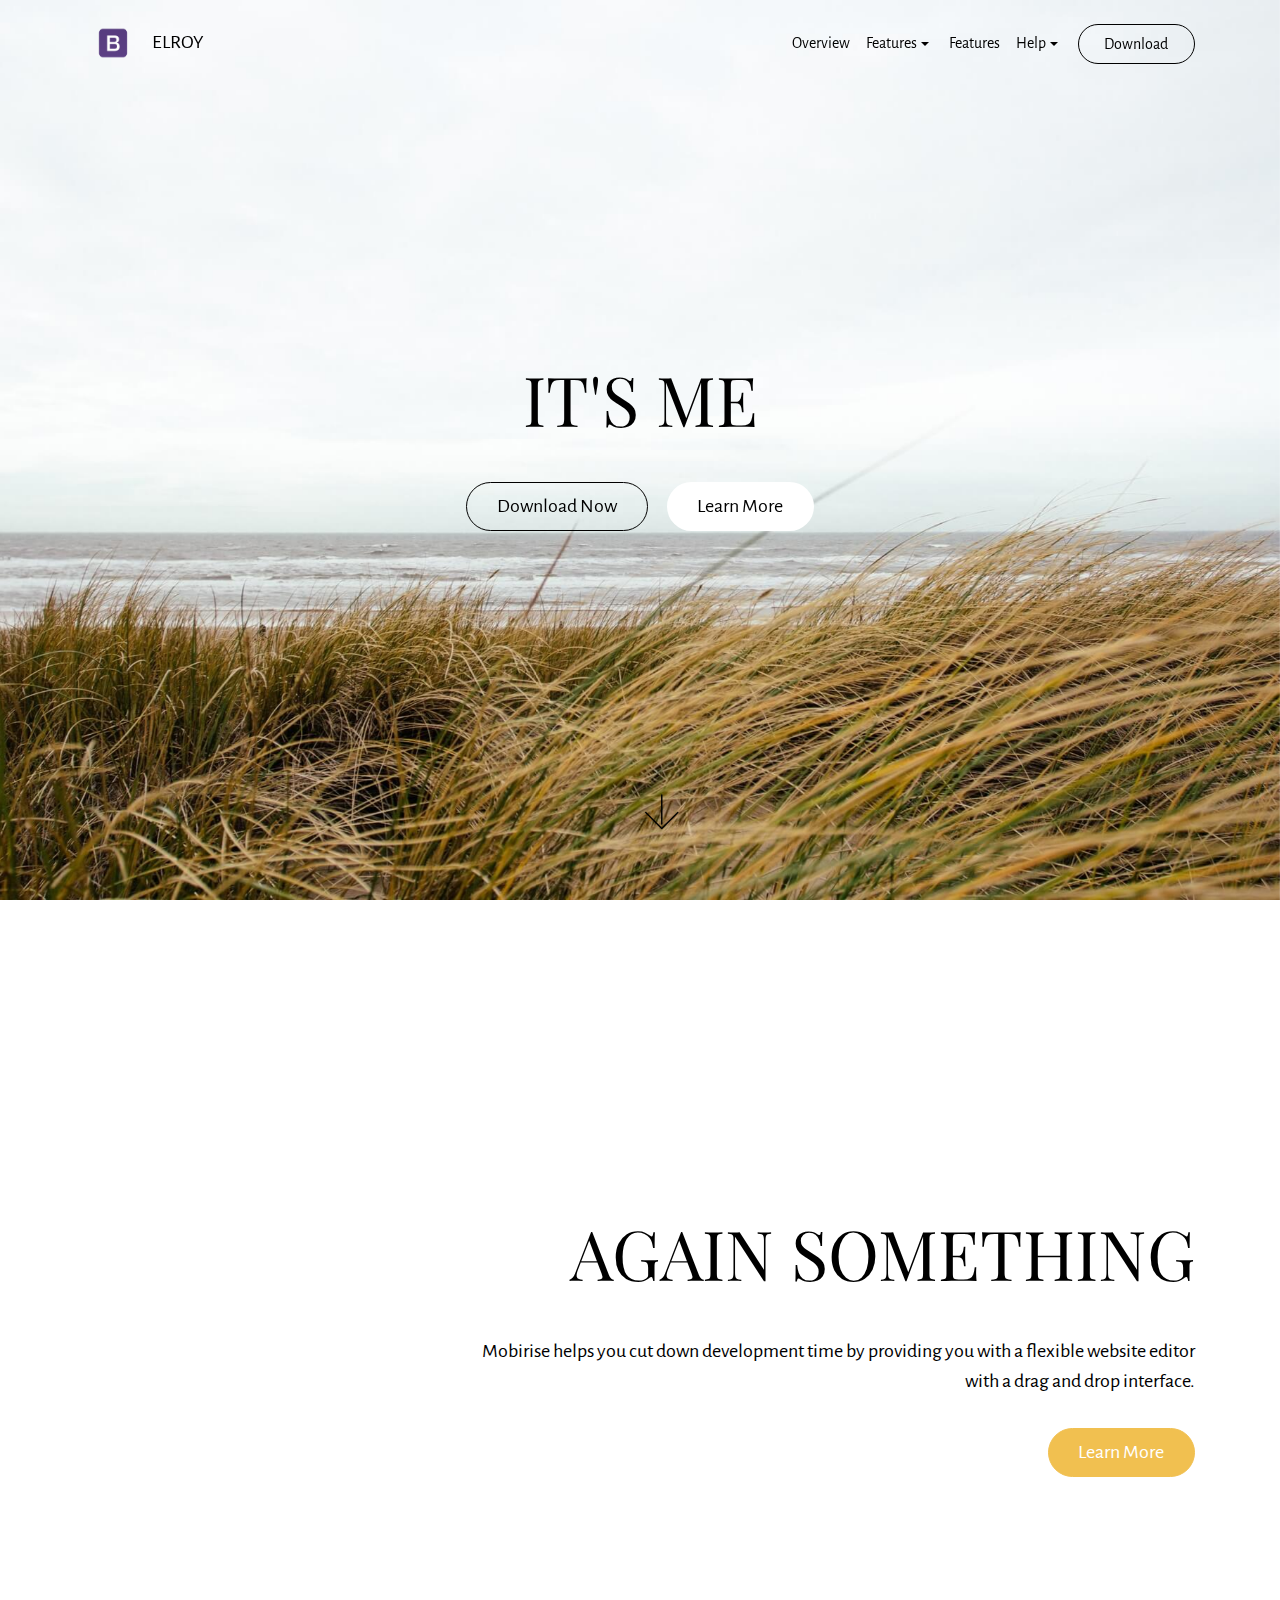
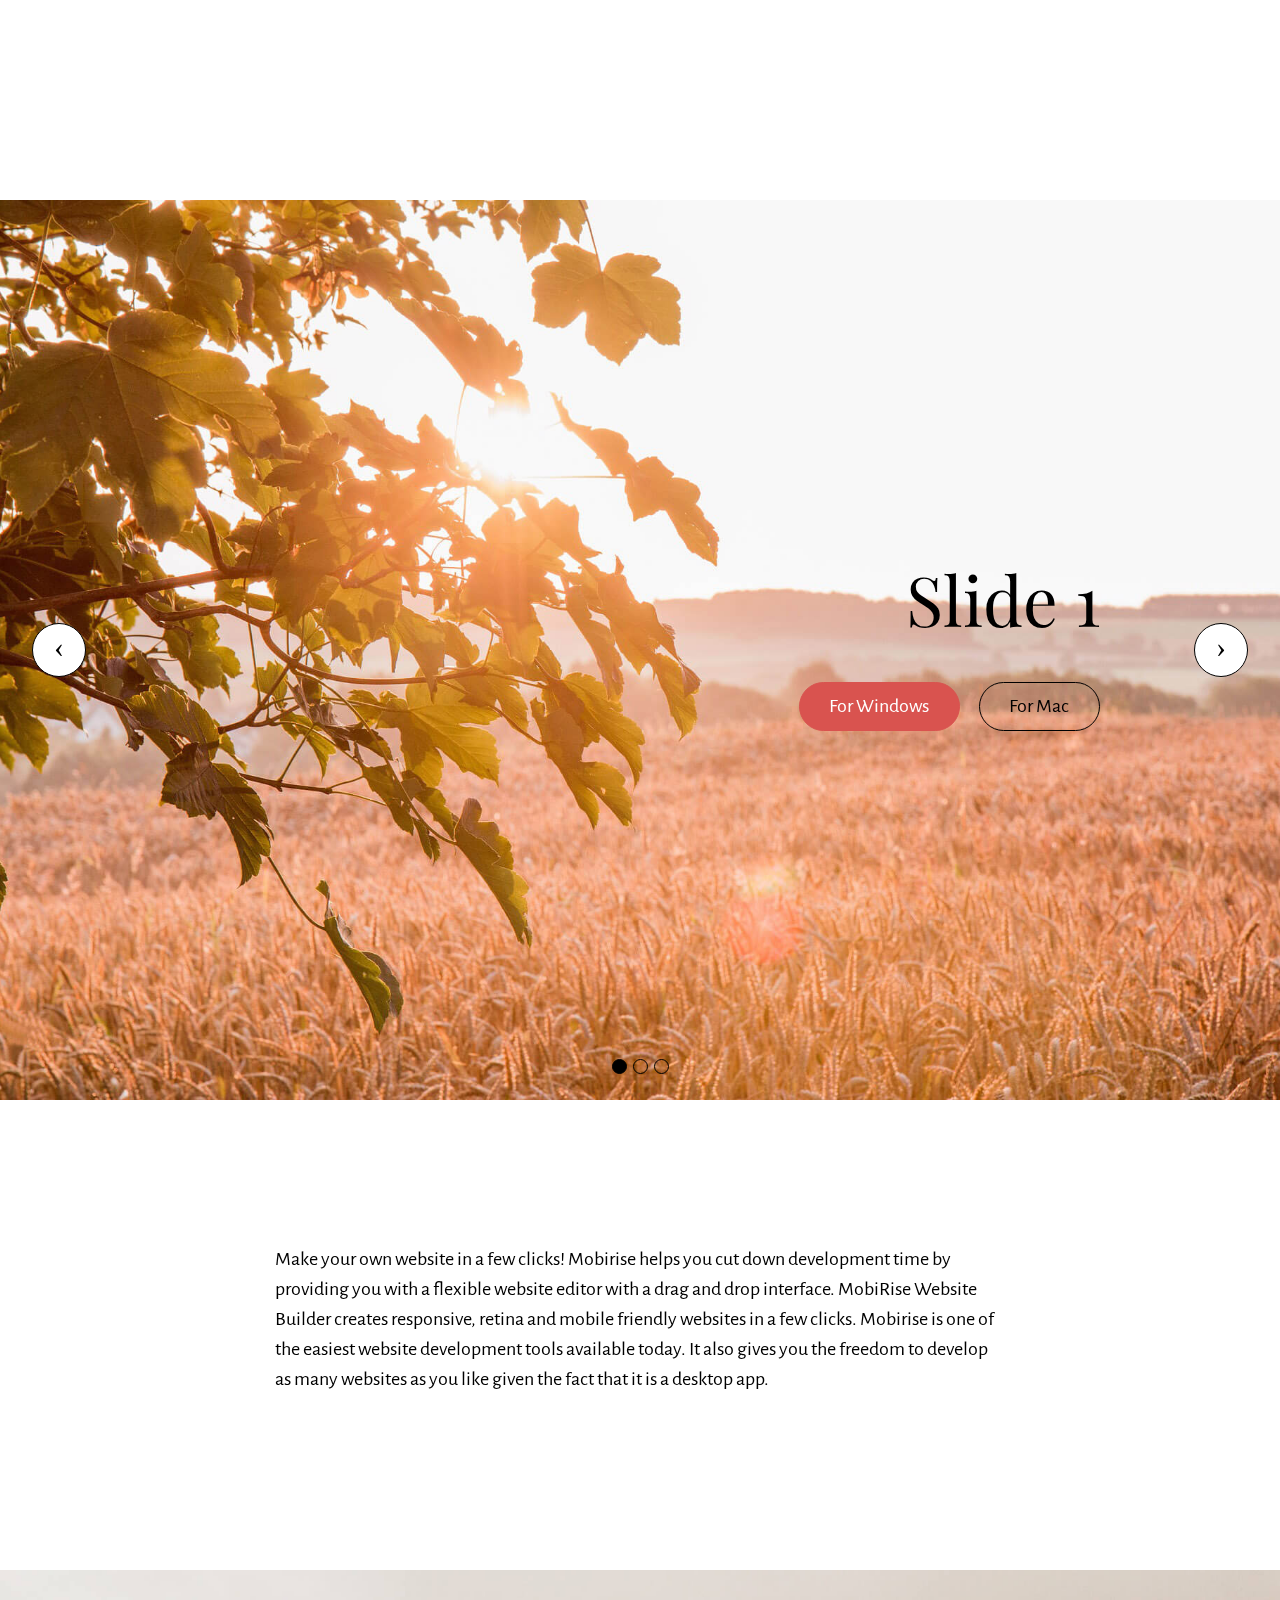
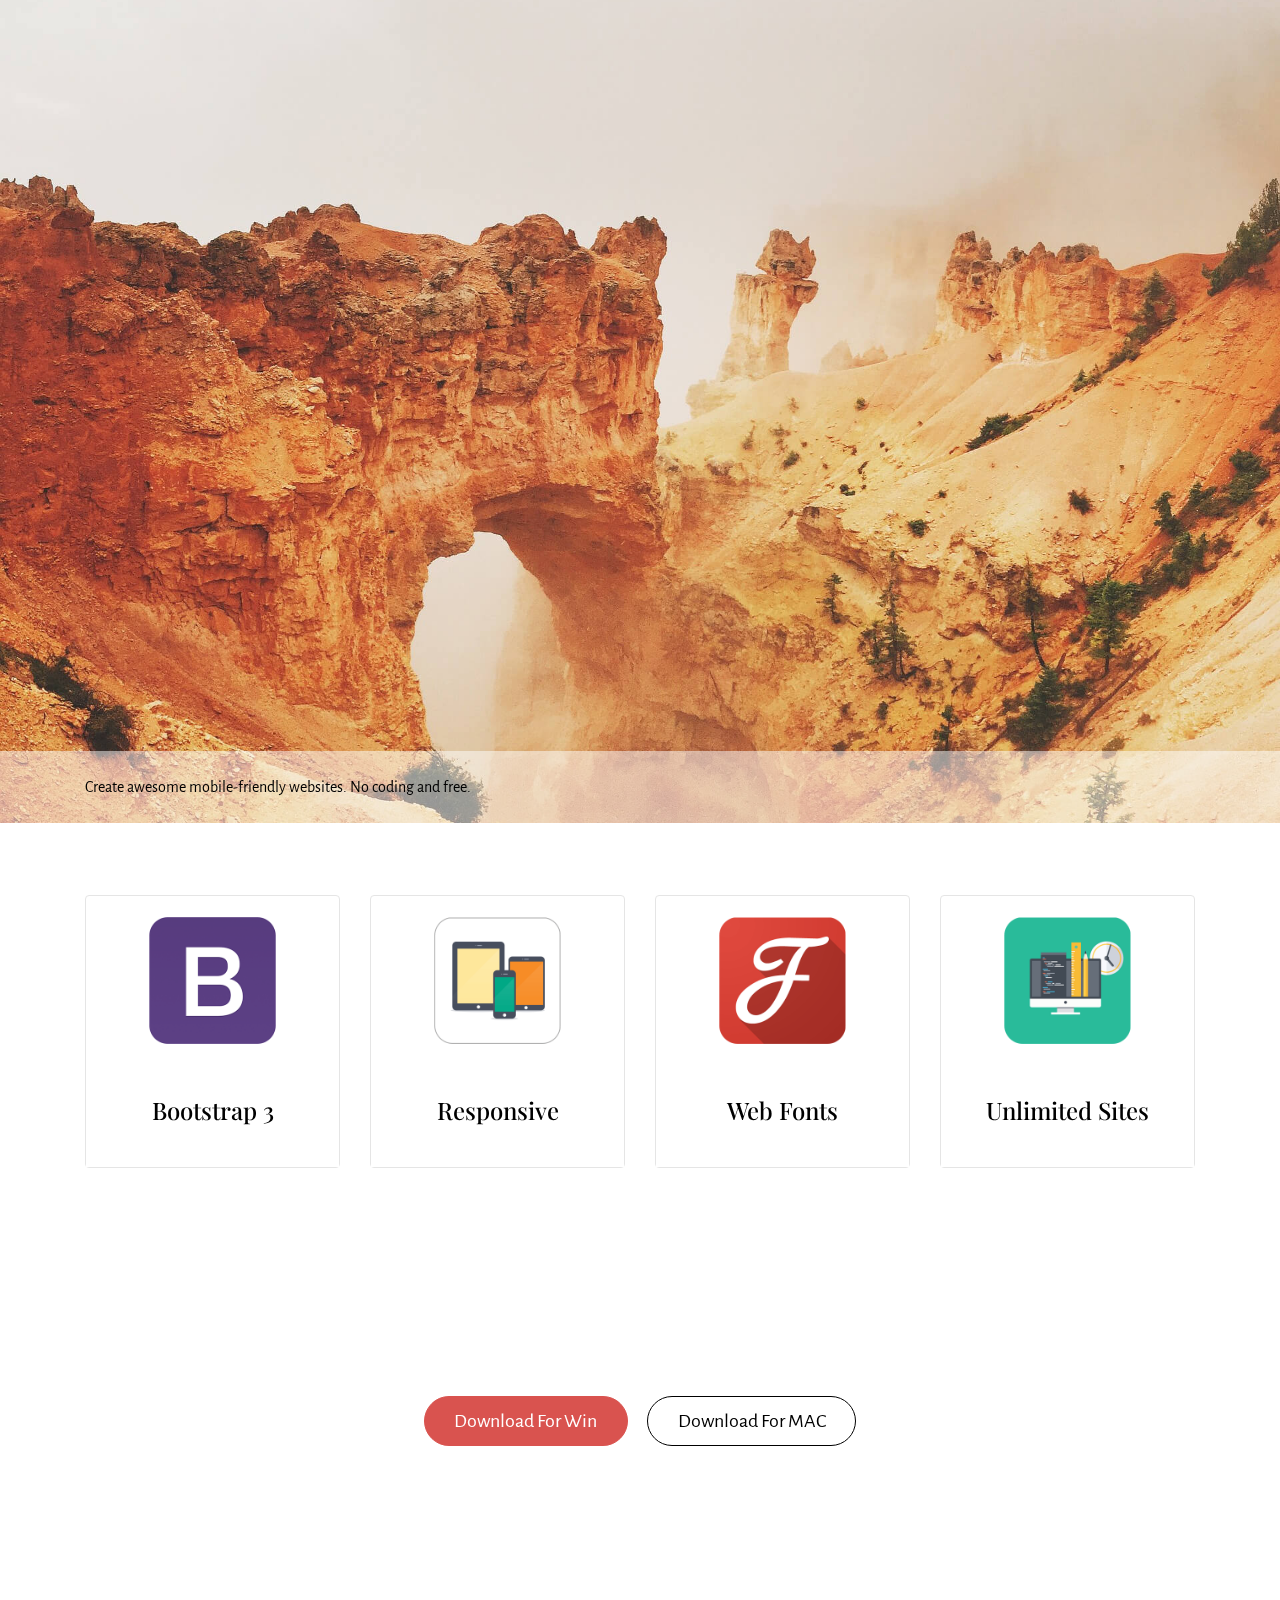
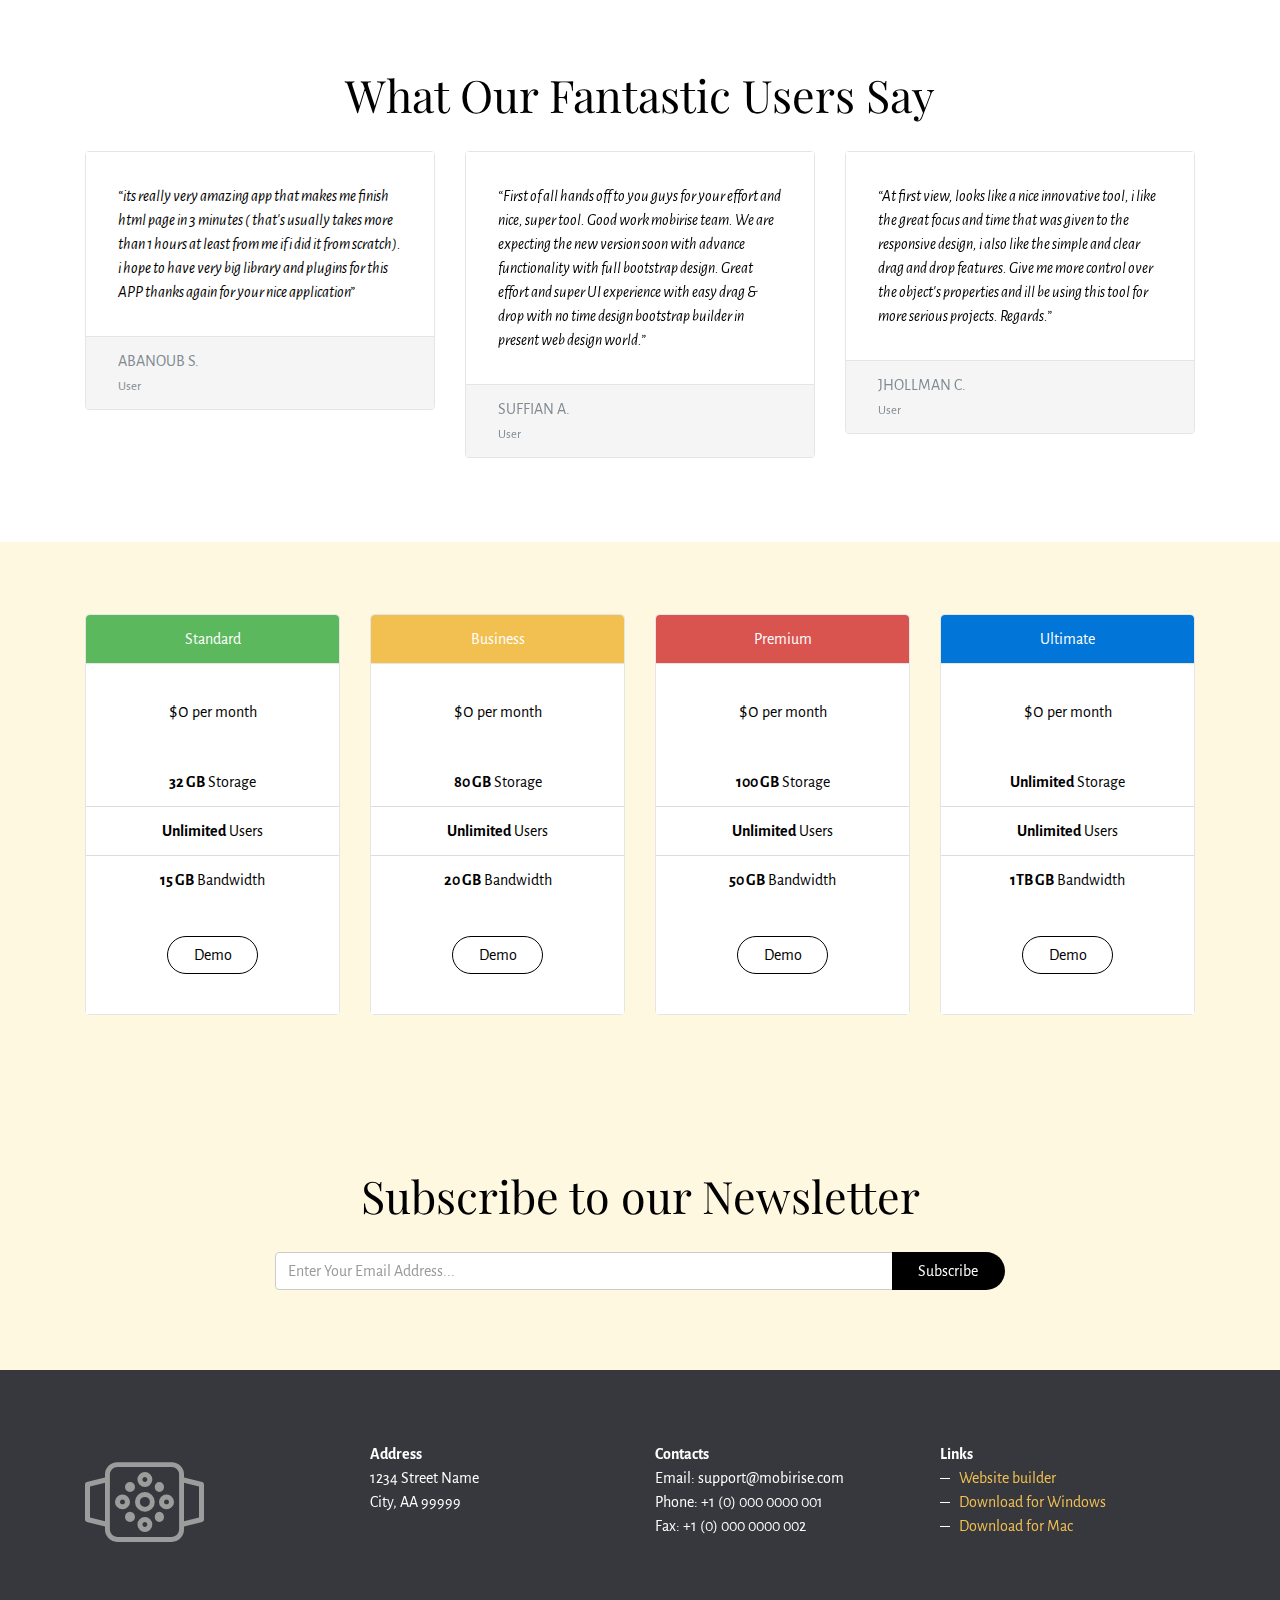
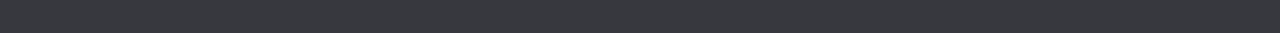
<file: index.html>
<!DOCTYPE html>
<html  >
<head>
  <!-- Site made with Mobirise Website Builder v4.9.6, https://mobirise.com -->
  <meta charset="UTF-8">
  <meta http-equiv="X-UA-Compatible" content="IE=edge">
  <meta name="generator" content="Mobirise v4.9.6, mobirise.com">
  <meta name="viewport" content="width=device-width, initial-scale=1, minimum-scale=1">
  <link rel="shortcut icon" href="assets/images/feature-bootstrap.png" type="image/x-icon">
  <meta name="description" content="">
  
  <title>Home</title>
  <link rel="stylesheet" href="https://fonts.googleapis.com/css?family=Alegreya+Sans:400,700&subset=latin,vietnamese,latin-ext">
  <link rel="stylesheet" href="assets/web/assets/mobirise-icons/mobirise-icons.css">
  <link rel="stylesheet" href="https://fonts.googleapis.com/css?family=Playfair+Display:400,700&subset=latin,cyrillic">
  <link rel="stylesheet" href="assets/tether/tether.min.css">
  <link rel="stylesheet" href="assets/bootstrap/css/bootstrap.min.css">
  <link rel="stylesheet" href="assets/dropdown-menu/style.light.css">
  <link rel="stylesheet" href="assets/puritym/css/style.css">
  <link rel="stylesheet" href="assets/mobirise/css/mbr-additional.css" type="text/css">
  
  
  
</head>
<body>
  <section id="dropdown-menu-j" data-rv-view="112">

    <nav class="navbar navbar-dropdown transparent navbar-fixed-top bg-color">

        <div class="container">

            <div class="navbar-brand">
                <a href="https://mobirise.com" class="navbar-logo"><img src="assets/images/feature-bootstrap.png" alt="Mobirise"></a>
                <a class="text-black" href="https://mobirise.com">ELROY</a>
            </div>

            <button class="navbar-toggler pull-xs-right hidden-md-up" type="button" data-toggle="collapse" data-target="#exCollapsingNavbar">
                <div class="hamburger-icon"></div>
            </button>

            <ul class="nav-dropdown collapse pull-xs-right navbar-toggleable-sm nav navbar-nav" id="exCollapsingNavbar"><li class="nav-item"><a class="nav-link link" href="https://mobirise.com/">Overview</a></li><li class="nav-item dropdown open"><a class="nav-link link dropdown-toggle" data-toggle="dropdown-submenu" href="https://mobirise.com/" aria-expanded="true">Features</a><div class="dropdown-menu"><a class="dropdown-item" href="https://mobirise.com/">Mobile friendly</a><a class="dropdown-item" href="https://mobirise.com/">Based on Bootstrap</a><a class="dropdown-item" href="https://mobirise.com/">Based on Bootstrap</a><div class="dropdown"><a class="dropdown-item dropdown-toggle" data-toggle="dropdown-submenu" href="https://mobirise.com/">Trendy blocks</a><div class="dropdown-menu dropdown-submenu"><a class="dropdown-item" href="https://mobirise.com/">Image/content slider</a><a class="dropdown-item" href="https://mobirise.com/">Contact forms</a><a class="dropdown-item" href="https://mobirise.com/">Image gallery</a><a class="dropdown-item" href="https://mobirise.com/">Mobile menu</a><a class="dropdown-item" href="https://mobirise.com/">Google maps</a><a class="dropdown-item" href="https://mobirise.com/">Social buttons</a><a class="dropdown-item" href="https://mobirise.com/">Google fonts</a><a class="dropdown-item" href="https://mobirise.com/">Video background</a></div></div><a class="dropdown-item" href="https://mobirise.com/">Host anywhere</a></div></li><li class="nav-item"><a class="nav-link link" href="https://mobirise.com/" aria-expanded="false">Features</a></li><li class="nav-item dropdown"><a class="nav-link link dropdown-toggle" data-toggle="dropdown-submenu" href="https://mobirise.com/">Help</a><div class="dropdown-menu"><a class="dropdown-item" href="http://forums.mobirise.com/">Forum</a><a class="dropdown-item" href="https://mobirise.com/">Tutorials</a><a class="dropdown-item" href="https://mobirise.com/">Contact us</a></div></li><li class="nav-item nav-btn"><a class="nav-link btn btn-black btn-black-outline" href="https://mobirise.com/">Download</a></li></ul>

        </div>

    </nav>

</section>

<section class="mbr-section mbr-section-full mbr-parallax-background mbr-after-navbar" id="header1-i" data-rv-view="109" style="background-image: url(assets/images/photo-1.jpg);">
    <div class="mbr-table-cell">
        
        <div class="container">
            <div class="row">
                <div class="col-md-8 col-md-offset-2 text-xs-center">

                    <h1 class="mbr-section-title display-1">IT'S ME</h1>
                    
                    <div class="mbr-buttons--center"><a class="btn btn-lg btn-secondary-outline" href="https://mobirise.com">Download Now</a> <a class="btn btn-lg btn-white" href="https://mobirise.com">Learn More</a></div>
                </div>
            </div>
        </div>
        <a class="mbr-arrow" href="#header2-g"><span class="mbri-down mbr-iconfont"></span></a>
    </div>
</section>

<section class="mbr-section mbr-section-full" id="header2-g" data-rv-view="103" style="background-color: rgb(255, 255, 255);">
    <div class="mbr-table-cell">
        
        <div class="container">
            <div class="row">
                <div class="col-md-8 col-md-offset-4 text-xs-right">

                    <h1 class="mbr-section-title display-1">AGAIN SOMETHING</h1>
                    <p class="lead">Mobirise helps you cut down development time by providing you with a flexible website editor with a drag and drop interface.</p>
                    <div class="mbr-buttons--left"><a class="btn btn-lg btn-warning" href="https://mobirise.com">Learn More</a></div>
                </div>
            </div>
        </div>
        
    </div>
</section>

<section class="mbr-slider mbr-section mbr-section__container carousel slide mbr-section-nopadding" data-ride="carousel" data-keyboard="false" data-wrap="true" data-interval="5000" id="slider-f" data-rv-view="91" style="background-color: rgb(255, 255, 255);">
    <div>
        <div>
            <div>
                <ol class="carousel-indicators">
                    <li data-app-prevent-settings="" data-target="#slider-f" class="active" data-slide-to="0"></li><li data-app-prevent-settings="" data-target="#slider-f" data-slide-to="1"></li><li data-app-prevent-settings="" data-target="#slider-f" data-slide-to="2"></li>
                </ol>
                <div class="carousel-inner" role="listbox">
                    <div class="mbr-section carousel-item dark center mbr-section-full active" style="background-image: url(assets/images/photo-6.jpg);">
                        <div class="mbr-table-cell">
                         
                            <div class=" container">
                                
                                <div class="row">
                                    <div class="col-md-8 col-md-offset-3 text-xs-right">
                                        <h2 class="mbr-section-title display-1">Slide 1</h2>
                                        

                                        <div><a class="btn btn-lg btn-danger" href="https://mobirise.com">For Windows</a> <a class="btn btn-lg btn-secondary-outline" href="https://mobirise.com">For Mac</a></div>
                                    </div>
                                </div>
                            </div>
                        </div>
                    </div><div class="mbr-section carousel-item dark center mbr-section-full" style="background-image: url(assets/images/photo-9.jpg);">
                        <div class="mbr-table-cell">
                         
                            <div class=" container">
                                
                                <div class="row">
                                    <div class="col-md-8 col-md-offset-1">
                                        <h2 class="mbr-section-title display-1">Slide 2</h2>
                                        

                                        <div><a class="btn btn-lg btn-danger" href="https://mobirise.com">For Windows</a> <a class="btn btn-lg btn-secondary-outline" href="https://mobirise.com">For Mac</a></div>
                                    </div>
                                </div>
                            </div>
                        </div>
                    </div><div class="mbr-section carousel-item dark center mbr-section-full" style="background-image: url(assets/images/photo-10.jpg);">
                        <div class="mbr-table-cell">
                         
                            <div class=" container">
                                
                                <div class="row">
                                    <div class="col-md-8 col-md-offset-2 text-xs-center">
                                        <h2 class="mbr-section-title display-1">Slide 3</h2>
                                        

                                        <div><a class="btn btn-lg btn-danger" href="https://mobirise.com">For Windows</a> <a class="btn btn-lg btn-secondary-outline" href="https://mobirise.com">For Mac</a></div>
                                    </div>
                                </div>
                            </div>
                        </div>
                    </div>
                </div>
                
                <a data-app-prevent-settings="" class="left carousel-control" role="button" data-slide="prev" href="#slider-f">
                    <span class="icon-prev" aria-hidden="true"></span>
                    <span class="sr-only">Previous</span>
                </a>
                <a data-app-prevent-settings="" class="right carousel-control" role="button" data-slide="next" href="#slider-f">
                    <span class="icon-next" aria-hidden="true"></span>
                    <span class="sr-only">Next</span>
                </a>
            </div>
        </div>
    </div>
</section>

<section class="mbr-section mbr-section__container mbr-section__container--isolated" id="content1-9" data-rv-view="45">
    <div class="container">
        <div class="row">
            <div class="col-md-8 col-md-offset-2 lead"><p>Make your own website in a few clicks! Mobirise helps you cut down development time by providing you with a flexible website editor with a drag and drop interface. MobiRise Website Builder creates responsive, retina and mobile friendly websites in a few clicks. Mobirise is one of the easiest website development tools available today. It also gives you the freedom to develop as many websites as you like given the fact that it is a desktop app.</p></div>
        </div>
    </div>
</section>

<section class="mbr-section mbr-section-nopadding mbr-figure--caption-outside-bottom" id="image1-c" data-rv-view="51">
    <div class="mbr-figure">
        <div><img src="assets/images/photo-13.jpg"></div>
        <div class="mbr-figure-caption mbr-figure-caption-over">
            <div class="container">Create awesome mobile-friendly websites. No coding and free.</div>
        </div>
    </div>
</section>

<section class="mbr-section mbr-section-small" id="features1-a" data-rv-view="46" style="background-color: rgb(255, 255, 255); padding-top: 4.5rem; padding-bottom: 4.5rem;">
    
    <div class="container">
        <div class="row">
            <div class="col-sm-6 col-md-3">
                <div class="card cart-block">
                    <div><img src="assets/images/feature-bootstrap.png" class="card-img-top"></div>
                    <div class="card-block">
                        <h4 class="card-title text-xs-center">Bootstrap 3</h4>
                        
                        
                    </div>
                </div>
            </div>
            <div class="col-sm-6 col-md-3">
                <div class="card cart-block">
                    <div><img src="assets/images/feature-responsive.png" class="card-img-top"></div>
                    <div class="card-block">
                        <h4 class="card-title text-xs-center">Responsive</h4>
                        
                        
                    </div>
                </div>
            </div>
            <div class="col-sm-6 col-md-3">
                <div class="card cart-block">
                    <div><img src="assets/images/feature-google-fonts.png" class="card-img-top"></div>
                    <div class="card-block">
                        <h4 class="card-title text-xs-center">Web Fonts</h4>
                        
                        
                    </div>
                </div>
            </div>
            <div class="col-sm-6 col-md-3">
                <div class="card cart-block">
                    <div><img src="assets/images/feature-websites.png" class="card-img-top"></div>
                    <div class="card-block">
                        <h4 class="card-title text-xs-center">Unlimited Sites</h4>
                        
                        
                    </div>
                </div>
            </div>
        </div>
    </div>
</section>

<section class="mbr-section mbr-section__container mbr-section__container--isolated" id="buttons1-8" data-rv-view="44">
    <div class="container">
        <div class="row">
            <div class="col-md-8 col-md-offset-2">
                <div class="text-xs-center"><a class="btn btn-lg btn-danger" href="https://mobirise.com/mobirise-free-win.zip">Download For Win</a> <a class="btn btn-lg btn-secondary-outline" href="https://mobirise.com/mobirise-free-mac.zip">Download For MAC</a></div>
            </div>
        </div>
    </div>
</section>

<section class="mbr-section mbr-section-small" id="testimonials1-4" data-rv-view="19" style="background-color: rgb(255, 255, 255); padding-top: 4.5rem; padding-bottom: 4.5rem;">
    <div>
        
        <div class="container">
            <h2 class="mbr-section-title display-3 text-xs-center">What Our Fantastic Users Say</h2>

            <div class="row mbr-testimonial-cards">
                <div class="col-xs-12 col-sm-6 col-md-4">
                    <div class="card">
                        <div class="card-block"><em>“its really very amazing app that makes me finish html page in 3 minutes ( that's usually takes more than 1 hours at least from me if i did it from scratch). i hope to have very big library and plugins for this APP thanks again for your nice application”</em></div>
                        <div class="card-footer text-muted">
                            <div>ABANOUB S.</div>
                            <small>User</small>
                        </div>
                    </div>
                </div><div class="col-xs-12 col-sm-6 col-md-4">
                    <div class="card">
                        <div class="card-block"><em>“First of all hands off to you guys for your effort and nice, super tool. Good work mobirise team. We are expecting the new version soon with advance functionality with full bootstrap design. Great effort and super UI experience with easy drag &amp; drop with no time design bootstrap builder in present web design world.”</em></div>
                        <div class="card-footer text-muted">
                            <div>SUFFIAN A.</div>
                            <small>User</small>
                        </div>
                    </div>
                </div><div class="col-xs-12 col-sm-6 col-md-4">
                    <div class="card">
                        <div class="card-block"><em>“At first view, looks like a nice innovative tool, i like the great focus and time that was given to the responsive design, i also like the simple and clear drag and drop features. Give me more control over the object's properties and ill be using this tool for more serious projects. Regards.”</em></div>
                        <div class="card-footer text-muted">
                            <div>JHOLLMAN C.</div>
                            <small>User</small>
                        </div>
                    </div>
                </div>
            </div>
        </div>
    </div>
</section>

<section class="mbr-section mbr-section-small" id="pricing-table1-l" data-rv-view="117" style="background-color: rgb(255, 248, 224); padding-top: 4.5rem; padding-bottom: 4.5rem;">
    

    <div class="container">
        <div class="row">
            <div class="col-xs-12 col-sm-6 col-md-3">
                <div class="card text-xs-center">
                    <div class="card-header bg-success">Standard</div>
                    <div class="card-block lead">
                        <span>$</span><span>0</span> <small>per month</small>
                    </div>
                    <div><ul class="list-group list-group-flush"><li class="list-group-item"><strong>32 GB</strong> Storage</li><li class="list-group-item"><strong>Unlimited</strong> Users</li><li class="list-group-item"><strong>15 GB</strong> Bandwidth</li></ul></div>
                    <div class="card-block"><a href="https://mobirise.com" class="btn btn-secondary-outline">Demo</a></div>
                </div>
            </div>
            <div class="col-xs-12 col-sm-6 col-md-3">
                <div class="card text-xs-center">
                    <div class="card-header bg-warning">Business</div>
                    <div class="card-block lead">
                        <span>$</span><span>0</span> <small>per month</small>
                    </div>
                    <div><ul class="list-group list-group-flush"><li class="list-group-item"><strong>80 GB</strong> Storage</li><li class="list-group-item"><strong>Unlimited</strong> Users</li><li class="list-group-item"><strong>20 GB</strong> Bandwidth</li></ul></div>
                    <div class="card-block"><a href="https://mobirise.com" class="btn btn-secondary-outline">Demo</a></div>
                </div>
            </div>
            <div class="col-xs-12 col-sm-6 col-md-3">
                <div class="card text-xs-center">
                    <div class="card-header bg-danger">Premium</div>
                    <div class="card-block lead">
                        <span>$</span><span>0</span> <small>per month</small>
                    </div>
                    <div><ul class="list-group list-group-flush"><li class="list-group-item"><strong>100 GB</strong> Storage</li><li class="list-group-item"><strong>Unlimited</strong> Users</li><li class="list-group-item"><strong>50 GB</strong> Bandwidth</li></ul></div>
                    <div class="card-block"><a href="https://mobirise.com" class="btn btn-secondary-outline">Demo</a></div>
                </div>
            </div>
            <div class="col-xs-12 col-sm-6 col-md-3">
                <div class="card text-xs-center">
                    <div class="card-header bg-primary">Ultimate</div>
                    <div class="card-block lead">
                        <span>$</span><span>0</span> <small>per month</small>
                    </div>
                    <div><ul class="list-group list-group-flush"><li class="list-group-item"><strong>Unlimited</strong> Storage</li><li class="list-group-item"><strong>Unlimited</strong> Users</li><li class="list-group-item"><strong>1TB GB</strong> Bandwidth</li></ul></div>
                    <div class="card-block"><a href="https://mobirise.com" class="btn btn-secondary-outline">Demo</a></div>
                </div>
            </div>
        </div>
    </div>
</section>

<section class="mbr-section mbr-section-small" id="form2-3" data-rv-view="13" style="background-color: rgb(255, 248, 224); padding-top: 4.5rem; padding-bottom: 4.5rem;">
    
    <div class="container">
        <div class="row">
            <div class="col-sm-8 col-sm-offset-2" data-form-type="formoid">
                <h2 class="mbr-section-title display-3 text-xs-center">Subscribe to our Newsletter</h2>

                <div data-form-alert="true"><div hidden="" data-form-alert-success="true">Thanks for filling out form!</div></div>
                <form class="mbr-form" action="https://mobirise.com/" method="post" data-form-title="Subscribe to our Newsletter">
                    <input type="hidden" value="sMpI+y/25npGq0tf1j3M/X1I834uAiPPJj4vPiYl4fKgby3X93IAR4TxS10R4BZO/KQ/PSdMzGUvZCtPbVfKsAi88FpI/igoR+vPzq92+QW/RJfb7+7J1NsjYglC3FOx" data-form-email="true">
                    <div class="input-group">
                        <input type="email" class="form-control" name="email" required="" placeholder="Enter Your Email Address..." data-form-field="Email">
                        <span class="input-group-btn"><button type="submit" class="btn btn-black">Subscribe</button></span>
                    </div>
                </form>
            </div>
        </div>
    </div>
</section>

<section class="mbr-section mbr-section-small mbr-footer" id="contacts1-0" data-rv-view="0" style="background-color: rgb(55, 56, 62); padding-top: 4.5rem; padding-bottom: 4.5rem;">
    
    <div class="container">
        <div class="row">
            <div class="col-xs-12 col-md-3">
                <div><span class="mbri-watch mbr-iconfont mbr-iconfont-contacts1"></span></div>
            </div>
            <div class="col-xs-12 col-md-3">
                <p><strong>Address</strong><br>
1234 Street Name<br>
City, AA 99999</p>
            </div>
            <div class="col-xs-12 col-md-3">
                <p><strong>Contacts</strong><br>
Email: support@mobirise.com<br>
Phone: +1 (0) 000 0000 001<br>
Fax: +1 (0) 000 0000 002</p>
            </div>
            <div class="col-xs-12 col-md-3"><strong>Links</strong><ul><li><a href="https://mobirise.com/">Website builder</a></li><li><a href="https://mobirise.com/mobirise-free-win.zip">Download for Windows</a></li><li><a href="https://mobirise.com/mobirise-free-mac.zip">Download for Mac</a></li></ul></div>
        </div>
    </div>
</section>


  <script src="assets/web/assets/jquery/jquery.min.js"></script>
  <script src="assets/tether/tether.min.js"></script>
  <script src="assets/bootstrap/js/bootstrap.min.js"></script>
  <script src="assets/smooth-scroll/smooth-scroll.js"></script>
  <script src="assets/bootstrap-carousel-swipe/bootstrap-carousel-swipe.js"></script>
  <script src="assets/jarallax/jarallax.js"></script>
  <script src="assets/dropdown-menu/script.js"></script>
  <script src="assets/puritym/js/script.js"></script>
  <script src="assets/formoid/formoid.min.js"></script>
  
  
</body>
</html>
</file>
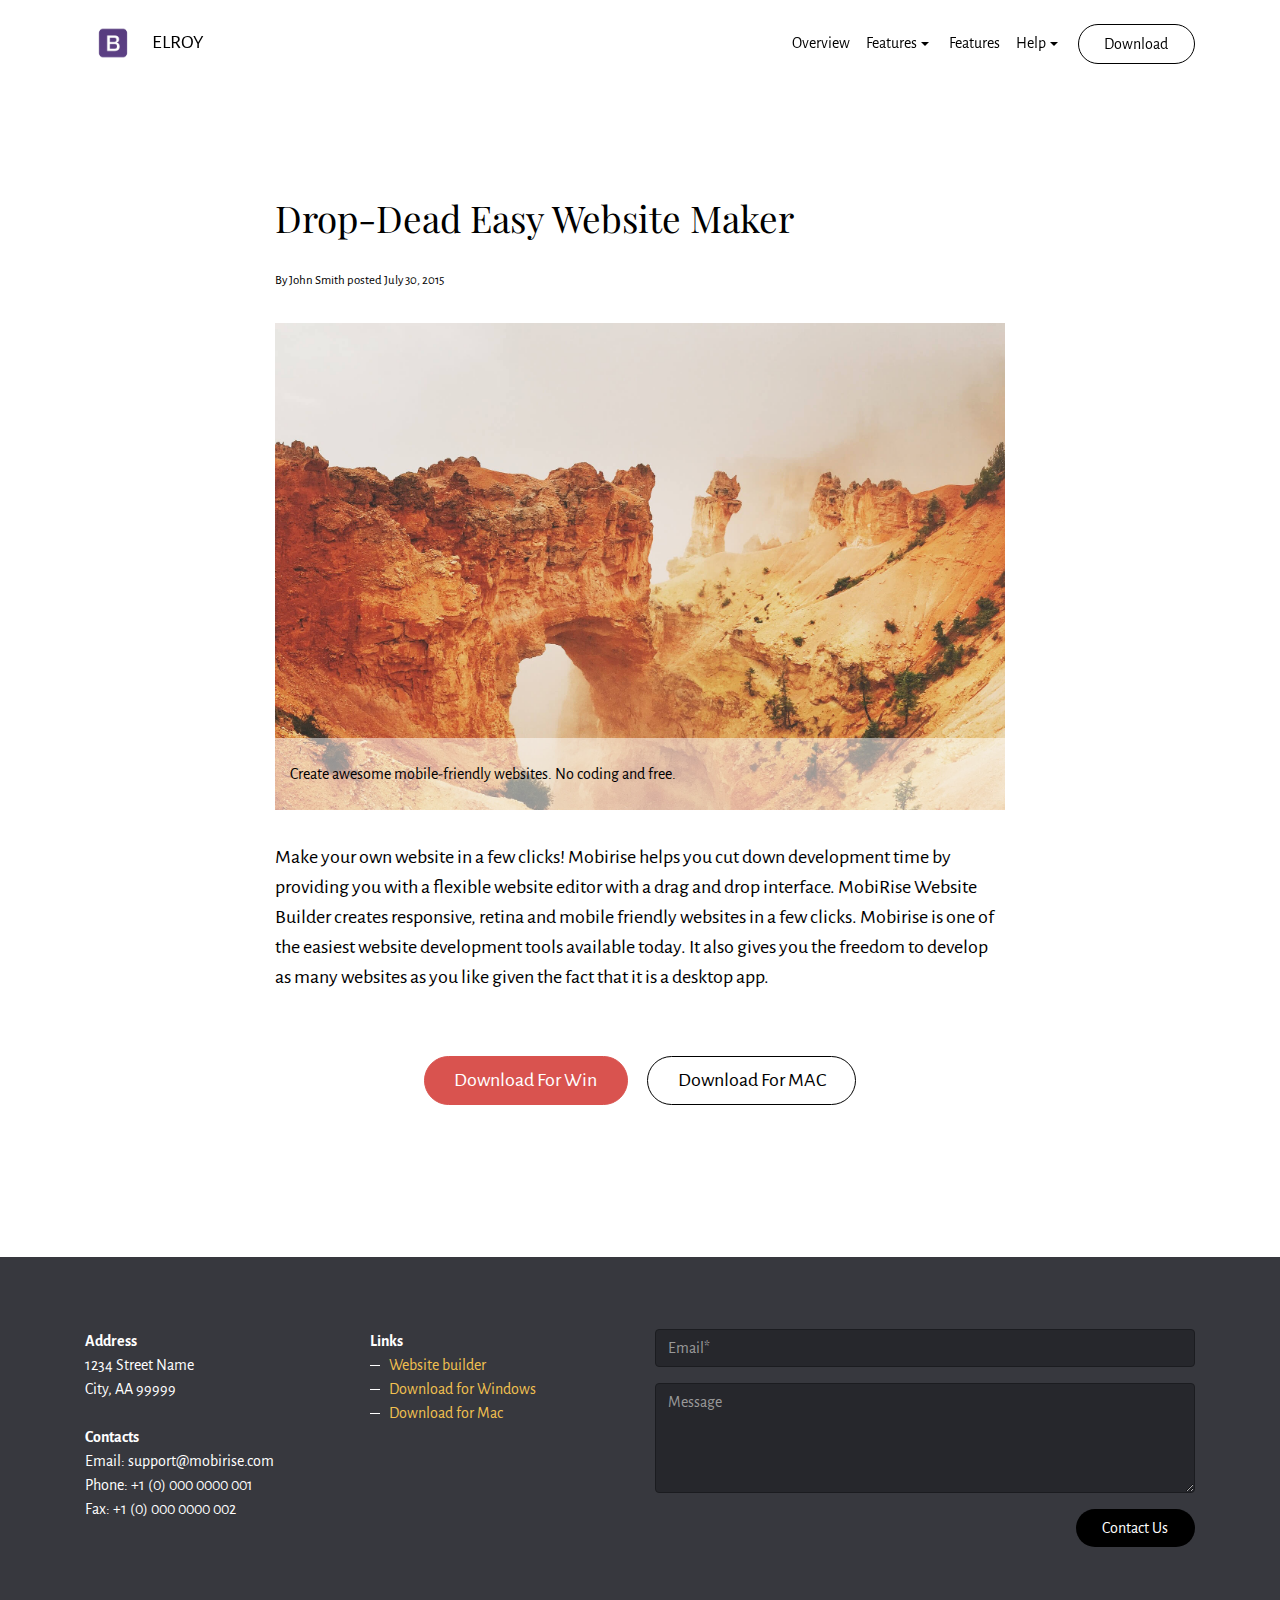
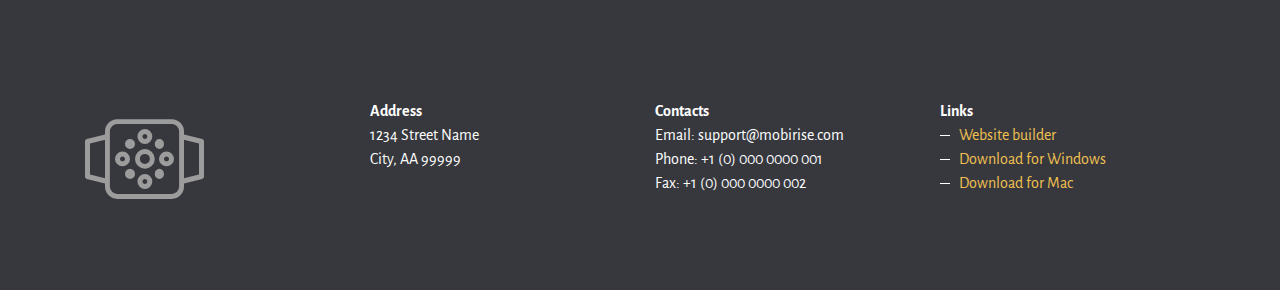
<file: features.html>
<!DOCTYPE html>
<html  >
<head>
  <!-- Site made with Mobirise Website Builder v4.9.6, https://mobirise.com -->
  <meta charset="UTF-8">
  <meta http-equiv="X-UA-Compatible" content="IE=edge">
  <meta name="generator" content="Mobirise v4.9.6, mobirise.com">
  <meta name="viewport" content="width=device-width, initial-scale=1, minimum-scale=1">
  <link rel="shortcut icon" href="assets/images/feature-bootstrap.png" type="image/x-icon">
  <meta name="description" content="">
  
  <title>Features</title>
  <link rel="stylesheet" href="https://fonts.googleapis.com/css?family=Playfair+Display:400,700&subset=latin,cyrillic">
  <link rel="stylesheet" href="https://fonts.googleapis.com/css?family=Alegreya+Sans:400,700&subset=latin,vietnamese,latin-ext">
  <link rel="stylesheet" href="assets/web/assets/mobirise-icons/mobirise-icons.css">
  <link rel="stylesheet" href="assets/tether/tether.min.css">
  <link rel="stylesheet" href="assets/bootstrap/css/bootstrap.min.css">
  <link rel="stylesheet" href="assets/puritym/css/style.css">
  <link rel="stylesheet" href="assets/dropdown-menu/style.light.css">
  <link rel="stylesheet" href="assets/mobirise/css/mbr-additional.css" type="text/css">
  
  
  
</head>
<body>
  <section id="dropdown-menu-m" data-rv-view="270">

    <nav class="navbar navbar-dropdown transparent navbar-fixed-top bg-color">

        <div class="container">

            <div class="navbar-brand">
                <a href="https://mobirise.com" class="navbar-logo"><img src="assets/images/feature-bootstrap.png" alt="Mobirise"></a>
                <a class="text-black" href="https://mobirise.com">ELROY</a>
            </div>

            <button class="navbar-toggler pull-xs-right hidden-md-up" type="button" data-toggle="collapse" data-target="#exCollapsingNavbar">
                <div class="hamburger-icon"></div>
            </button>

            <ul class="nav-dropdown collapse pull-xs-right navbar-toggleable-sm nav navbar-nav" id="exCollapsingNavbar"><li class="nav-item"><a class="nav-link link" href="https://mobirise.com/">Overview</a></li><li class="nav-item dropdown open"><a class="nav-link link dropdown-toggle" data-toggle="dropdown-submenu" href="https://mobirise.com/" aria-expanded="true">Features</a><div class="dropdown-menu"><a class="dropdown-item" href="https://mobirise.com/">Mobile friendly</a><a class="dropdown-item" href="https://mobirise.com/">Based on Bootstrap</a><a class="dropdown-item" href="https://mobirise.com/">Based on Bootstrap</a><div class="dropdown"><a class="dropdown-item dropdown-toggle" data-toggle="dropdown-submenu" href="https://mobirise.com/">Trendy blocks</a><div class="dropdown-menu dropdown-submenu"><a class="dropdown-item" href="https://mobirise.com/">Image/content slider</a><a class="dropdown-item" href="https://mobirise.com/">Contact forms</a><a class="dropdown-item" href="https://mobirise.com/">Image gallery</a><a class="dropdown-item" href="https://mobirise.com/">Mobile menu</a><a class="dropdown-item" href="https://mobirise.com/">Google maps</a><a class="dropdown-item" href="https://mobirise.com/">Social buttons</a><a class="dropdown-item" href="https://mobirise.com/">Google fonts</a><a class="dropdown-item" href="https://mobirise.com/">Video background</a></div></div><a class="dropdown-item" href="https://mobirise.com/">Host anywhere</a></div></li><li class="nav-item"><a class="nav-link link" href="https://mobirise.com/" aria-expanded="false">Features</a></li><li class="nav-item dropdown"><a class="nav-link link dropdown-toggle" data-toggle="dropdown-submenu" href="https://mobirise.com/">Help</a><div class="dropdown-menu"><a class="dropdown-item" href="http://forums.mobirise.com/">Forum</a><a class="dropdown-item" href="https://mobirise.com/">Tutorials</a><a class="dropdown-item" href="https://mobirise.com/">Contact us</a></div></li><li class="nav-item nav-btn"><a class="nav-link btn btn-black btn-black-outline" href="https://mobirise.com/">Download</a></li></ul>

        </div>

    </nav>

</section>

<section class="mbr-section mbr-section__container mbr-after-navbar mbr-section__container--first" id="header3-o" data-rv-view="272">
    <div class="container">
        <div class="row">
            <div class="col-md-8 col-md-offset-2">
                <h3 class="mbr-section-title display-4">Drop-Dead Easy Website Maker</h3>
                <small>By John Smith posted July 30, 2015</small>
            </div>
        </div>
    </div>
</section>

<section class="mbr-section mbr-section__container mbr-section__container--middle" id="image2-r" data-rv-view="276">
    <div class="container">
        <div class="row">
            <div class="col-md-8 col-md-offset-2">
                <figure class="mbr-figure">
                    <div><img src="assets/images/photo-13.jpg"></div>
                    <figcaption class="mbr-figure-caption mbr-figure-caption-over">
                        <div class="container">Create awesome mobile-friendly websites. No coding and free.</div>
                    </figcaption>
                </figure>
            </div>
        </div>
    </div>
</section>

<section class="mbr-section mbr-section__container mbr-section__container--middle" id="content1-p" data-rv-view="274">
    <div class="container">
        <div class="row">
            <div class="col-md-8 col-md-offset-2 lead"><p>Make your own website in a few clicks! Mobirise helps you cut down development time by providing you with a flexible website editor with a drag and drop interface. MobiRise Website Builder creates responsive, retina and mobile friendly websites in a few clicks. Mobirise is one of the easiest website development tools available today. It also gives you the freedom to develop as many websites as you like given the fact that it is a desktop app.</p></div>
        </div>
    </div>
</section>

<section class="mbr-section mbr-section__container mbr-section__container--last" id="buttons1-q" data-rv-view="275">
    <div class="container">
        <div class="row">
            <div class="col-md-8 col-md-offset-2">
                <div class="text-xs-center"><a class="btn btn-lg btn-danger" href="https://mobirise.com/mobirise-free-win.zip">Download For Win</a> <a class="btn btn-lg btn-secondary-outline" href="https://mobirise.com/mobirise-free-mac.zip">Download For MAC</a></div>
            </div>
        </div>
    </div>
</section>

<section class="mbr-section mbr-section-small mbr-footer" id="contacts3-s" data-rv-view="278" style="background-color: rgb(55, 56, 62); padding-top: 4.5rem; padding-bottom: 4.5rem;">
    
    <div class="container">
        <div class="row">
            <div class="col-xs-12 col-md-3">
                <p><strong>Address</strong><br>
1234 Street Name<br>
City, AA 99999<br><br>
<strong>Contacts</strong><br>
Email: support@mobirise.com<br>
Phone: +1 (0) 000 0000 001<br>
Fax: +1 (0) 000 0000 002</p>
            </div>
            <div class="col-xs-12 col-md-3"><strong>Links</strong><ul><li><a href="https://mobirise.com/">Website builder</a></li><li><a href="https://mobirise.com/mobirise-free-win.zip">Download for Windows</a></li><li><a href="https://mobirise.com/mobirise-free-mac.zip">Download for Mac</a></li></ul></div>
            <div class="col-xs-12 col-md-6" data-form-type="formoid">
                <div data-form-alert="true"><div hidden="" data-form-alert-success="true">Thanks for filling out form!</div></div>
                <form action="https://mobirise.com/" method="post" data-form-title="MESSAGE">
                    <input type="hidden" value="cSAyd1GDuerkrvFrQSdgOHojwKy2gJl8s+jCgAMXaDTz94GuH9v3L2hmDnjH3nGZAgP9bvETVASe3qpYej/SbXWldLQ1T0DR100vgyPEOOo0cQaOc/zPv9jJfB/6VV7Q" data-form-email="true">
                    
                    <div class="form-group">
                        <input type="email" class="form-control input-sm input-inverse" name="email" required="" placeholder="Email*" data-form-field="Email">
                    </div>
                    
                    <div class="form-group">
                        <textarea class="form-control input-sm input-inverse" name="message" rows="4" placeholder="Message" data-form-field="Message"></textarea>
                    </div>
                    <div class="text-xs-right"><button type="submit" class="btn btn-black">Contact Us</button></div>
                </form>
            </div>
        </div>
    </div>
</section>

<section class="mbr-section mbr-section-small mbr-footer" id="contacts1-n" data-rv-view="271" style="background-color: rgb(55, 56, 62); padding-top: 4.5rem; padding-bottom: 4.5rem;">
    
    <div class="container">
        <div class="row">
            <div class="col-xs-12 col-md-3">
                <div><span class="mbri-watch mbr-iconfont mbr-iconfont-contacts1"></span></div>
            </div>
            <div class="col-xs-12 col-md-3">
                <p><strong>Address</strong><br>
1234 Street Name<br>
City, AA 99999</p>
            </div>
            <div class="col-xs-12 col-md-3">
                <p><strong>Contacts</strong><br>
Email: support@mobirise.com<br>
Phone: +1 (0) 000 0000 001<br>
Fax: +1 (0) 000 0000 002</p>
            </div>
            <div class="col-xs-12 col-md-3"><strong>Links</strong><ul><li><a href="https://mobirise.com/">Website builder</a></li><li><a href="https://mobirise.com/mobirise-free-win.zip">Download for Windows</a></li><li><a href="https://mobirise.com/mobirise-free-mac.zip">Download for Mac</a></li></ul></div>
        </div>
    </div>
</section>


  <script src="assets/web/assets/jquery/jquery.min.js"></script>
  <script src="assets/tether/tether.min.js"></script>
  <script src="assets/bootstrap/js/bootstrap.min.js"></script>
  <script src="assets/smooth-scroll/smooth-scroll.js"></script>
  <script src="assets/puritym/js/script.js"></script>
  <script src="assets/dropdown-menu/script.js"></script>
  <script src="assets/formoid/formoid.min.js"></script>
  
  
</body>
</html>
</file>
<file: assets/web/assets/mobirise-icons/mobirise-icons.css>
@font-face {
  font-family: 'MobiriseIcons';
  src:  url('mobirise-icons.eot?spat4u');
  src:  url('mobirise-icons.eot?spat4u#iefix') format('embedded-opentype'),
    url('mobirise-icons.ttf?spat4u') format('truetype'),
    url('mobirise-icons.woff?spat4u') format('woff'),
    url('mobirise-icons.svg?spat4u#MobiriseIcons') format('svg');
  font-weight: normal;
  font-style: normal;
}

[class^="mbri-"], [class*=" mbri-"] {
  /* use !important to prevent issues with browser extensions that change fonts */
  font-family: MobiriseIcons !important;
  speak: none;
  font-style: normal;
  font-weight: normal;
  font-variant: normal;
  text-transform: none;
  line-height: 1;

  /* Better Font Rendering =========== */
  -webkit-font-smoothing: antialiased;
  -moz-osx-font-smoothing: grayscale;
}

.mbri-add-submenu:before {
  content: "\e900";
}
.mbri-alert:before {
  content: "\e901";
}
.mbri-align-center:before {
  content: "\e902";
}
.mbri-align-justify:before {
  content: "\e903";
}
.mbri-align-left:before {
  content: "\e904";
}
.mbri-align-right:before {
  content: "\e905";
}
.mbri-android:before {
  content: "\e906";
}
.mbri-apple:before {
  content: "\e907";
}
.mbri-arrow-down:before {
  content: "\e908";
}
.mbri-arrow-next:before {
  content: "\e909";
}
.mbri-arrow-prev:before {
  content: "\e90a";
}
.mbri-arrow-up:before {
  content: "\e90b";
}
.mbri-bold:before {
  content: "\e90c";
}
.mbri-bookmark:before {
  content: "\e90d";
}
.mbri-bootstrap:before {
  content: "\e90e";
}
.mbri-briefcase:before {
  content: "\e90f";
}
.mbri-browse:before {
  content: "\e910";
}
.mbri-bulleted-list:before {
  content: "\e911";
}
.mbri-calendar:before {
  content: "\e912";
}
.mbri-camera:before {
  content: "\e913";
}
.mbri-cart-add:before {
  content: "\e914";
}
.mbri-cart-full:before {
  content: "\e915";
}
.mbri-cash:before {
  content: "\e916";
}
.mbri-change-style:before {
  content: "\e917";
}
.mbri-chat:before {
  content: "\e918";
}
.mbri-clock:before {
  content: "\e919";
}
.mbri-close:before {
  content: "\e91a";
}
.mbri-cloud:before {
  content: "\e91b";
}
.mbri-code:before {
  content: "\e91c";
}
.mbri-contact-form:before {
  content: "\e91d";
}
.mbri-credit-card:before {
  content: "\e91e";
}
.mbri-cursor-click:before {
  content: "\e91f";
}
.mbri-cust-feedback:before {
  content: "\e920";
}
.mbri-database:before {
  content: "\e921";
}
.mbri-delivery:before {
  content: "\e922";
}
.mbri-desktop:before {
  content: "\e923";
}
.mbri-devices:before {
  content: "\e924";
}
.mbri-down:before {
  content: "\e925";
}
.mbri-download:before {
  content: "\e989";
}
.mbri-drag-n-drop:before {
  content: "\e927";
}
.mbri-drag-n-drop2:before {
  content: "\e928";
}
.mbri-edit:before {
  content: "\e929";
}
.mbri-edit2:before {
  content: "\e92a";
}
.mbri-error:before {
  content: "\e92b";
}
.mbri-extension:before {
  content: "\e92c";
}
.mbri-features:before {
  content: "\e92d";
}
.mbri-file:before {
  content: "\e92e";
}
.mbri-flag:before {
  content: "\e92f";
}
.mbri-folder:before {
  content: "\e930";
}
.mbri-gift:before {
  content: "\e931";
}
.mbri-github:before {
  content: "\e932";
}
.mbri-globe:before {
  content: "\e933";
}
.mbri-globe-2:before {
  content: "\e934";
}
.mbri-growing-chart:before {
  content: "\e935";
}
.mbri-hearth:before {
  content: "\e936";
}
.mbri-help:before {
  content: "\e937";
}
.mbri-home:before {
  content: "\e938";
}
.mbri-hot-cup:before {
  content: "\e939";
}
.mbri-idea:before {
  content: "\e93a";
}
.mbri-image-gallery:before {
  content: "\e93b";
}
.mbri-image-slider:before {
  content: "\e93c";
}
.mbri-info:before {
  content: "\e93d";
}
.mbri-italic:before {
  content: "\e93e";
}
.mbri-key:before {
  content: "\e93f";
}
.mbri-laptop:before {
  content: "\e940";
}
.mbri-layers:before {
  content: "\e941";
}
.mbri-left-right:before {
  content: "\e942";
}
.mbri-left:before {
  content: "\e943";
}
.mbri-letter:before {
  content: "\e944";
}
.mbri-like:before {
  content: "\e945";
}
.mbri-link:before {
  content: "\e946";
}
.mbri-lock:before {
  content: "\e947";
}
.mbri-login:before {
  content: "\e948";
}
.mbri-logout:before {
  content: "\e949";
}
.mbri-magic-stick:before {
  content: "\e94a";
}
.mbri-map-pin:before {
  content: "\e94b";
}
.mbri-menu:before {
  content: "\e94c";
}
.mbri-mobile:before {
  content: "\e94d";
}
.mbri-mobile2:before {
  content: "\e94e";
}
.mbri-mobirise:before {
  content: "\e94f";
}
.mbri-more-horizontal:before {
  content: "\e950";
}
.mbri-more-vertical:before {
  content: "\e951";
}
.mbri-music:before {
  content: "\e952";
}
.mbri-new-file:before {
  content: "\e953";
}
.mbri-numbered-list:before {
  content: "\e954";
}
.mbri-opened-folder:before {
  content: "\e955";
}
.mbri-pages:before {
  content: "\e956";
}
.mbri-paper-plane:before {
  content: "\e957";
}
.mbri-paperclip:before {
  content: "\e958";
}
.mbri-photo:before {
  content: "\e959";
}
.mbri-photos:before {
  content: "\e95a";
}
.mbri-pin:before {
  content: "\e95b";
}
.mbri-play:before {
  content: "\e95c";
}
.mbri-plus:before {
  content: "\e95d";
}
.mbri-preview:before {
  content: "\e95e";
}
.mbri-print:before {
  content: "\e95f";
}
.mbri-protect:before {
  content: "\e960";
}
.mbri-question:before {
  content: "\e961";
}
.mbri-quote-left:before {
  content: "\e962";
}
.mbri-quote-right:before {
  content: "\e963";
}
.mbri-refresh:before {
  content: "\e964";
}
.mbri-responsive:before {
  content: "\e965";
}
.mbri-right:before {
  content: "\e966";
}
.mbri-rocket:before {
  content: "\e967";
}
.mbri-sad-face:before {
  content: "\e968";
}
.mbri-sale:before {
  content: "\e969";
}
.mbri-save:before {
  content: "\e96a";
}
.mbri-search:before {
  content: "\e96b";
}
.mbri-setting:before {
  content: "\e96c";
}
.mbri-setting2:before {
  content: "\e96d";
}
.mbri-setting3:before {
  content: "\e96e";
}
.mbri-share:before {
  content: "\e96f";
}
.mbri-shopping-bag:before {
  content: "\e970";
}
.mbri-shopping-basket:before {
  content: "\e971";
}
.mbri-shopping-cart:before {
  content: "\e972";
}
.mbri-sites:before {
  content: "\e973";
}
.mbri-smile-face:before {
  content: "\e974";
}
.mbri-speed:before {
  content: "\e975";
}
.mbri-star:before {
  content: "\e976";
}
.mbri-success:before {
  content: "\e977";
}
.mbri-sun:before {
  content: "\e978";
}
.mbri-sun2:before {
  content: "\e979";
}
.mbri-tablet:before {
  content: "\e97a";
}
.mbri-tablet-vertical:before {
  content: "\e97b";
}
.mbri-target:before {
  content: "\e97c";
}
.mbri-timer:before {
  content: "\e97d";
}
.mbri-to-ftp:before {
  content: "\e97e";
}
.mbri-to-local-drive:before {
  content: "\e97f";
}
.mbri-touch-swipe:before {
  content: "\e980";
}
.mbri-touch:before {
  content: "\e981";
}
.mbri-trash:before {
  content: "\e982";
}
.mbri-underline:before {
  content: "\e983";
}
.mbri-unlink:before {
  content: "\e984";
}
.mbri-unlock:before {
  content: "\e985";
}
.mbri-up-down:before {
  content: "\e986";
}
.mbri-up:before {
  content: "\e987";
}
.mbri-update:before {
  content: "\e988";
}
.mbri-upload:before {
 content: "\e926"; 
}
.mbri-user:before {
  content: "\e98a";
}
.mbri-user2:before {
  content: "\e98b";
}
.mbri-users:before {
  content: "\e98c";
}
.mbri-video:before {
  content: "\e98d";
}
.mbri-video-play:before {
  content: "\e98e";
}
.mbri-watch:before {
  content: "\e98f";
}
.mbri-website-theme:before {
  content: "\e990";
}
.mbri-wifi:before {
  content: "\e991";
}
.mbri-windows:before {
  content: "\e992";
}
.mbri-zoom-out:before {
  content: "\e993";
}
.mbri-redo:before {
  content: "\e994";
}
.mbri-undo:before {
  content: "\e995";
}
</file>
<file: assets/dropdown-menu/style.light.css>
.navbar-dropdown-open{overflow:hidden!important}.navbar-dropdown-open .navbar-dropdown.opened{bottom:0;left:0;overflow-y:scroll;position:fixed;right:0;top:0;transition:none}.navbar-dropdown{left:0;padding-top:1.5rem;padding-bottom:1.5rem;position:absolute;right:0;top:0;transition:all 0.25s ease;z-index:1030}.navbar-dropdown .navbar-brand,.navbar-dropdown .navbar-toggler{position:relative;z-index:995}.navbar-dropdown.bg-color.transparent{background:none!important}.navbar-dropdown.navbar-fixed-top{position:fixed}.navbar-dropdown .navbar-brand{line-height:0;margin-right:1.5rem;padding:0}.navbar-dropdown .navbar-brand a{line-height:2.35rem;vertical-align:middle}.navbar-dropdown .navbar-brand a,.navbar-dropdown .navbar-brand a:hover{text-decoration:none}.navbar-dropdown .navbar-brand .navbar-logo,.navbar-dropdown .navbar-brand .navbar-logo a{line-height:0;vertical-align:baseline}.navbar-dropdown .navbar-logo{margin-right:0.5rem}.navbar-dropdown .navbar-logo img{display:inline;height:2.35rem}@media (max-width:543px){.navbar-dropdown .navbar-toggleable-xs{padding-top:0.425rem}.navbar-dropdown .navbar-toggleable-xs .btn{margin-bottom:0.425rem;margin-top:0.425rem}.navbar-dropdown .navbar-toggleable-xs .dropdown-menu{padding-bottom:0.425rem}.navbar-dropdown .navbar-toggleable-xs .dropdown-menu .dropdown-menu{padding-bottom:0}}@media (max-width:767px){.navbar-dropdown .navbar-toggleable-sm{padding-top:0.425rem}.navbar-dropdown .navbar-toggleable-sm .btn{margin-bottom:0.425rem;margin-top:0.425rem}.navbar-dropdown .navbar-toggleable-sm .dropdown-menu{padding-bottom:0.425rem}.navbar-dropdown .navbar-toggleable-sm .dropdown-menu .dropdown-menu{padding-bottom:0}}@media (max-width:991px){.navbar-dropdown .navbar-toggleable-md{padding-top:0.425rem}.navbar-dropdown .navbar-toggleable-md .btn{margin-bottom:0.425rem;margin-top:0.425rem}.navbar-dropdown .navbar-toggleable-md .dropdown-menu{padding-bottom:0.425rem}.navbar-dropdown .navbar-toggleable-md .dropdown-menu .dropdown-menu{padding-bottom:0}}@media (min-width:544px){.navbar-dropdown{border-radius:0}}.navbar-dropdown .btn{margin-bottom:0}.navbar-dropdown .btn-white-outline{color:#fff;background-image:none;background-color:transparent;border-color:#fff}.navbar-dropdown .btn-white-outline:focus,.navbar-dropdown .btn-white-outline.focus,.navbar-dropdown .btn-white-outline:active,.navbar-dropdown .btn-white-outline.active,.open > .navbar-dropdown .btn-white-outline.dropdown-toggle{color:#000;background-color:#fff;border-color:#fff}.navbar-dropdown .btn-white-outline:hover{color:#000;background-color:#fff;border-color:#fff}.navbar-dropdown .btn-white-outline.disabled:focus,.navbar-dropdown .btn-white-outline.disabled.focus,.navbar-dropdown .btn-white-outline:disabled:focus,.navbar-dropdown .btn-white-outline:disabled.focus{border-color:white}.navbar-dropdown .btn-white-outline.disabled:hover,.navbar-dropdown .btn-white-outline:disabled:hover{border-color:white}.navbar-dropdown .btn-black-outline{color:#000;background-image:none;background-color:transparent;border-color:#000}.navbar-dropdown .btn-black-outline:focus,.navbar-dropdown .btn-black-outline.focus,.navbar-dropdown .btn-black-outline:active,.navbar-dropdown .btn-black-outline.active,.open > .navbar-dropdown .btn-black-outline.dropdown-toggle{color:#fff;background-color:#000;border-color:#000}.navbar-dropdown .btn-black-outline:hover{color:#fff;background-color:#000;border-color:#000}.navbar-dropdown .btn-black-outline.disabled:focus,.navbar-dropdown .btn-black-outline.disabled.focus,.navbar-dropdown .btn-black-outline:disabled:focus,.navbar-dropdown .btn-black-outline:disabled.focus{border-color:#333}.navbar-dropdown .btn-black-outline.disabled:hover,.navbar-dropdown .btn-black-outline:disabled:hover{border-color:#333}.is-builder .navbar-dropdown .dropdown-toggle::after{vertical-align:baseline}.dropdown-menu.dropdown-submenu{left:100%;margin-left:-6px;margin-top:-6px;top:0}.dropdown-menu .dropdown-toggle[data-toggle="dropdown-submenu"]::after{border-bottom:0.3em solid transparent;border-left:0.3em solid;border-right:0;border-top:0.3em solid transparent;margin-left:0.3rem}.dropdown-menu .dropdown-toggle[data-toggle="dropdown-submenu"][aria-expanded="true"]{background-color:#f5f5f5}.dropdown-menu .dropdown-item:focus{outline:0}.nav-dropdown-sm{clear:left;float:none!important;position:relative;z-index:999}.nav-dropdown-sm .nav-item{float:none}.nav-dropdown-sm .nav-item + .nav-item{margin-left:0}.nav-dropdown-sm .nav-link,.nav-dropdown-sm .dropdown-item{position:relative}.nav-dropdown-sm .dropdown-toggle::after{position:absolute;right:0;top:50%;margin-top:-0.15em}.nav-dropdown-sm .dropdown-toggle[data-toggle="dropdown-submenu"]::after{margin-left:.25rem;border-top:0.3em solid;border-right:0.3em solid transparent;border-left:0.3em solid transparent;border-bottom:0}.nav-dropdown-sm .dropdown-toggle[data-toggle="dropdown-submenu"][aria-expanded="true"]::after{border-top:0;border-right:0.3em solid transparent;border-left:0.3em solid transparent;border-bottom:0.3em solid}.nav-dropdown-sm .dropdown-menu{margin:0;padding:0;position:relative;top:0;left:0;width:100%;border:0;float:none;border-radius:0;background:none;padding-left:20px}.nav-dropdown-sm .dropdown-item{padding-left:0}.nav-dropdown-sm .dropdown-item,.nav-dropdown-sm .dropdown-item:hover,.nav-dropdown-sm .dropdown-item:focus{background:none!important}
</file>
<file: assets/mobirise/css/mbr-additional.css>
#dropdown-menu-j .hide-buttons [data-button] {
  display: none !important;
}
#dropdown-menu-j .nav .link,
#dropdown-menu-j .dropdown-item {
  font-size: 1em;
  color: #000000;
}
#dropdown-menu-j .navbar,
#dropdown-menu-j .dropdown-menu {
  background: #ffffff;
}
#dropdown-menu-j .dropdown-menu .dropdown-toggle[aria-expanded="true"],
#dropdown-menu-j .dropdown-menu a:hover,
#dropdown-menu-j .dropdown-menu a:focus {
  background: #f5f5f5;
}
#dropdown-menu-j .navbar-toggler {
  color: #000000;
}
#dropdown-menu-m .hide-buttons [data-button] {
  display: none !important;
}
#dropdown-menu-m .nav .link,
#dropdown-menu-m .dropdown-item {
  font-size: 1em;
  color: #000000;
}
#dropdown-menu-m .navbar,
#dropdown-menu-m .dropdown-menu {
  background: #ffffff;
}
#dropdown-menu-m .dropdown-menu .dropdown-toggle[aria-expanded="true"],
#dropdown-menu-m .dropdown-menu a:hover,
#dropdown-menu-m .dropdown-menu a:focus {
  background: #f5f5f5;
}
#dropdown-menu-m .navbar-toggler {
  color: #000000;
}
</file>
<file: assets/puritym/css/style.css>
/**
 * BOOTSTRAP CUSTOM
 */
.container {
  position: relative; }

.btn {
  margin-bottom: 0.5rem; }
  .btn + .btn {
    margin-left: 1rem; }

.btn-white {
  background: #fff;
  color: inherit; }

.btn-black {
  background: #000;
  color: #fff; }

.btn-social,
.btn-social:hover,
.btn-social:active,
.btn-social:focus {
  color: #fff; }

.display-1 {
  font-size: 4.3rem;
  margin-top: 3.9rem;
  margin-bottom: 2.8rem; }

.display-2 {
  font-size: 3.5rem;
  margin-top: 3.5rem;
  margin-bottom: 2.5rem; }

.display-3 {
  font-size: 2.8rem;
  margin-top: 3.2rem;
  margin-bottom: 2rem; }

.display-4 {
  font-size: 2.3rem;
  margin-top: 2.3rem;
  margin-bottom: 1.8rem; }

p.lead,
.lead p {
  margin-bottom: 2rem; }

.card .card-img-top {
  width: 100%; }

.card-block {
  background-color: #fff; }

@media (min-width: 768px) {
  .col-md-4:nth-of-type(3n+1) {
    clear: left; } }
@media (min-width: 544px) and (max-width: 767px) {
  .col-md-4:nth-of-type(odd) {
    clear: left; } }
.row.no-gutter {
  margin-left: 0;
  margin-right: 0; }

.row.no-gutter > [class*=col-]:not(:first-child),
.row.no-gutter > [class*=col-]:not(:last-child) {
  padding-right: 0;
  padding-left: 0; }

blockquote {
  padding: .5rem 1rem;
  margin: 0 0 1rem;
  margin-bottom: 1rem;
  font-size: 1.25rem;
  border-left: .25rem solid #f1c050; }

/**
 * TYPOGRAPHY
 */
body {
  font-family: "Alegreya Sans", sans-serif; }

h1, h2, h3, h4, h5, h6,
.h1, .h2, .h3, .h4, .h5, .h6,
.display-1, .display-2, .display-3, .display-4 {
  font-family: "Playfair Display", sans-serif; }

/**
 * MAPS
 */
@-webkit-keyframes mapCircleLoading {
  from {
    -webkit-transform: rotate(0deg); }
  to {
    -webkit-transform: rotate(359deg); } }
@keyframes mapCircleLoading {
  from {
    transform: rotate(0deg); }
  to {
    transform: rotate(359deg); } }
.mbr-map {
  position: relative; }
  .mbr-map iframe {
    height: 100%;
    width: 100%; }
  .mbr-map [data-state-details] {
    color: #6b6763;
    font-family: "Alegreya Sans", sans-serif;
    font-size: 1.25rem;
    height: 1.5em;
    margin-top: -0.75em;
    padding-left: 20px;
    padding-right: 20px;
    position: absolute;
    text-align: center;
    top: 50%;
    width: 100%; }
  .mbr-map[data-state] {
    background: #e9e5dc; }
  .mbr-map[data-state="loading"] [data-state-details] {
    display: none; }
  .mbr-map[data-state="loading"]::after {
    content: "";
    -webkit-animation: mapCircleLoading .6s infinite linear;
    animation: mapCircleLoading .6s infinite linear;
    border-radius: 50%;
    border: 6px rgba(255, 255, 255, 0.35) solid;
    border-top-color: #fff;
    height: 40px;
    left: 50%;
    margin-left: -20px;
    margin-top: -20px;
    position: absolute;
    top: 50%;
    width: 40px; }

/**
 * SECTIONS
 */
.mbr-section {
  position: relative;
  padding-top: 9rem;
  padding-bottom: 9rem;
  background-position: 50% 50%;
  background-repeat: no-repeat;
  background-size: cover; }

.mbr-section-full {
  display: table;
  width: 100%;
  height: 100vh;
  padding-top: 0;
  padding-bottom: 0; }

.mbr-section-small {
  padding-top: 4.5rem;
  padding-bottom: 4.5rem; }

.mbr-section-nopadding {
  padding-top: 0;
  padding-bottom: 0; }

.mbr-section-title {
  margin-top: 0; }

.mbr-table {
  display: table; }

.mbr-table-cell {
  position: relative;
  display: table-cell;
  vertical-align: middle;
  padding-top: 9rem;
  padding-bottom: 9rem; }

.mbr-inner-padding {
  padding: 4rem; }

/* footer */
.mbr-footer {
  color: #fff; }
  .mbr-footer .mbr-map,
  .mbr-footer .mbr-google-map {
    height: 300px; }
  .mbr-footer .form-control {
    color: #fff;
    background-color: #26272c;
    border-color: #1b1c20; }
  .mbr-footer ul {
    list-style-type: none;
    padding: 0; }
    .mbr-footer ul li {
      position: relative;
      padding-left: 1.2rem; }
      .mbr-footer ul li:before {
        content: '';
        position: absolute;
        margin-left: -1.2rem;
        width: 10px;
        height: 1px;
        top: 50%;
        background-color: #fff; }

footer.mbr-footer {
  padding-top: 3rem;
  padding-bottom: 2rem; }

/**
 * NAVBAR
 */
.mbr-navbar {
  position: absolute;
  top: 0;
  right: 0;
  left: 0;
  padding: 1.5rem 1rem;
  background-color: #fff;
  z-index: 1030; }
  .mbr-navbar.navbar-fixed-top {
    position: fixed; }
  .mbr-navbar.navbar-transparent {
    background-color: transparent; }
  .mbr-navbar .navbar-logo {
    margin-right: 1.5rem;
    float: left; }
  .mbr-navbar .navbar-logo,
  .mbr-navbar .navbar-logo img {
    height: 37px; }
  .mbr-navbar .navbar-brand {
    margin-right: 1.5rem; }
  .mbr-navbar .navbar-divider,
  .mbr-navbar .navbar-nav .nav-item + .nav-item,
  .mbr-navbar .navbar-nav .nav-link + .nav-link {
    margin-left: 1rem; }
  .mbr-navbar .navbar-nav + .navbar-nav {
    margin-right: 20px; }

.mbr-navbar .hamburger-icon, .navbar-dropdown .hamburger-icon {
  content: "";
  width: 16px;
  -webkit-box-shadow: 0 -6px 0 1px,0 0 0 1px,0 6px 0 1px;
  -moz-box-shadow: 0 -6px 0 1px,0 0 0 1px,0 6px 0 1px;
  box-shadow: 0 -6px 0 1px,0 0 0 1px,0 6px 0 1px; }

/**
 * HELPERS
 */
/* Colors */
.text-white {
  color: #fff !important; }

.text-black {
  color: #000 !important; }

/**
 * Mobirise Classes
 */
.mbr-after-navbar:before {
  content: "";
  display: block;
  height: 54px; }

.mbr-section__container--first {
  padding-bottom: 1rem; }

.mbr-section__container--middle {
  padding-top: 1rem;
  padding-bottom: 1rem; }

.mbr-section__container--last {
  padding-top: 1rem; }

.mbr-overlay,
.mbr-background-video,
.mbr-background-video-preview {
  position: absolute;
  bottom: 0;
  left: 0;
  right: 0;
  top: 0; }

.mbr-overlay {
  background-color: #fff;
  opacity: 0.5;
  z-index: 1; }
  .mbr-overlay ~ * {
    z-index: 2; }

.mbr-background-video-preview {
  z-index: 0 !important; }

.mbr-figure {
  display: block;
  overflow: hidden;
  position: relative;
  width: 100%;
  margin: 0; }
  .mbr-figure img, .mbr-figure iframe {
    display: block;
    width: 100%; }
  .mbr-figure .mbr-figure-caption {
    width: 100%;
    padding: 1.5rem 0;
    background-color: #FFF8E0; }
  .mbr-figure .mbr-figure-caption-over {
    position: absolute;
    bottom: 0;
    background-color: rgba(255, 255, 255, 0.5); }

.mbr-map,
.mbr-google-map {
  height: 400px; }

.mbr-arrow {
  position: absolute;
  text-align: center;
  font-size: 35px;
  bottom: 71px;
  left: 50%;
  text-decoration: none !important;
  width: 30px;
  margin-left: -15px;
  line-height: 1px;
  padding: 0 20px;
  -webkit-animation: floating-arrow 1.6s infinite ease-in-out 0s;
  -o-animation: floating-arrow 1.6s infinite ease-in-out 0s;
  animation: floating-arrow 1.6s infinite ease-in-out 0s; }
  .mbr-arrow, .mbr-arrow:hover, .mbr-arrow:focus {
    color: inherit; }

@-webkit-keyframes floating-arrow {
  from {
    -webkit-transform: translateY(0);
    transform: translateY(0); }
  65% {
    -webkit-transform: translateY(11px);
    transform: translateY(11px); }
  to {
    -webkit-transform: translateY(0);
    transform: translateY(0); } }
@-o-keyframes floating-arrow {
  from {
    -webkit-transform: translateY(0);
    transform: translateY(0); }
  65% {
    -webkit-transform: translateY(11px);
    transform: translateY(11px); }
  to {
    -webkit-transform: translateY(0);
    transform: translateY(0); } }
@keyframes floating-arrow {
  from {
    -webkit-transform: translateY(0);
    transform: translateY(0); }
  65% {
    -webkit-transform: translateY(11px);
    transform: translateY(11px); }
  to {
    -webkit-transform: translateY(0);
    transform: translateY(0); } }
@media (max-width: 767px) {
  .mbr-arrow {
    bottom: 41px; } }
@media (max-width: 320px) {
  .mbr-arrow {
    bottom: 21px;
    text-align: center; } }
@media all and (device-width: 320px) and (device-height: 568px) and (orientation: portrait) {
  .mbr-arrow {
    bottom: 31px; } }
/*-------

   Slider

-------*/
.mbr-slider .carousel-inner > .active,
.mbr-slider .carousel-inner > .next,
.mbr-slider .carousel-inner > .prev {
  display: table; }

.mbr-slider .carousel-control {
  background-image: none;
  width: 54px;
  height: 54px;
  top: 50%;
  margin-top: -27px;
  line-height: 54px;
  border-radius: 27px;
  color: inherit;
  background: #fff;
  border: 1px solid #000;
  opacity: 1;
  text-shadow: none;
  z-index: 5;
  -webkit-transition: all 0.2s ease-in-out 0s;
  -o-transition: all 0.2s ease-in-out 0s;
  transition: all 0.2s ease-in-out 0s; }

.mbr-slider .carousel-control .icon-next,
.mbr-slider .carousel-control .icon-prev {
  margin-top: -18px;
  font-size: 30px; }

.mbr-slider .carousel-control.left {
  margin-left: 2rem; }

.mbr-slider .carousel-control.right {
  margin-right: 2rem; }

.mbr-slider .carousel-control:hover {
  background: #000;
  color: #fff; }

.mbr-slider .carousel-indicators {
  bottom: 0; }

.mbr-slider .carousel-indicators li,
.mbr-slider .carousel-indicators .active {
  width: 15px;
  height: 15px;
  margin: 3px;
  border: 1px solid #000; }

.mbr-slider .carousel-indicators .active {
  background-color: #000; }

.mbr-slider .mbr-overlay {
  z-index: 0; }

@media (max-width: 767px) {
  .mbr-slider .carousel-control {
    top: auto;
    bottom: 20px; }

  .mbr-slider > .container .carousel-control {
    margin-bottom: 0px; } }
/* boxed slider */
.mbr-slider > .boxed-slider {
  position: relative;
  padding: 93px 0; }

.mbr-slider > .boxed-slider > div {
  position: relative; }

.mbr-slider > .container img {
  width: 100%; }

.mbr-slider > .container img + .row {
  position: absolute;
  top: 50%;
  left: 0;
  right: 0;
  -webkit-transform: translateY(-50%);
  -moz-transform: translateY(-50%);
  transform: translateY(-50%); }

.mbr-slider .mbr-section {
  padding: 0;
  background-attachment: scroll; }

.mbr-slider .mbr-table-cell {
  padding: 0; }

.mbr-slider > .container .carousel-indicators {
  margin-bottom: 3px; }

/* article slider */
.mbr-slider > .article-slider .mbr-section,
.mbr-slider > .article-slider .mbr-section .mbr-table-cell {
  padding-top: 0;
  padding-bottom: 0; }

/*-------

   Gallery

-------*/
.mbr-gallery .mbr-gallery-item {
  position: relative;
  display: inline-block;
  width: 25%; }
  @media (max-width: 768px) {
    .mbr-gallery .mbr-gallery-item {
      width: 50%; } }
  @media (max-width: 400px) {
    .mbr-gallery .mbr-gallery-item {
      width: 100%; } }

.mbr-gallery .mbr-gallery-item > a {
  position: relative;
  display: block;
  background: #fff;
  outline: none; }

.mbr-gallery .mbr-gallery-item img {
  width: 100%;
  opacity: 1;
  -webkit-transition: .2s opacity ease-in-out;
  transition: .2s opacity ease-in-out; }

.mbr-gallery .mbr-gallery-item > a:hover img {
  opacity: 0.9; }

.mbr-gallery .mbr-gallery-item .icon {
  position: absolute;
  font-size: 30px;
  top: 50%;
  left: 50%;
  color: #000;
  opacity: 0;
  -webkit-transform: translateX(-50%) translateY(-50%);
  transform: translateX(-50%) translateY(-50%);
  -webkit-transition: .2s opacity ease-in-out;
  transition: .2s opacity ease-in-out; }

.mbr-gallery .mbr-gallery-item > a:hover .icon {
  opacity: 1; }

/* remove spacing */
.mbr-gallery .mbr-gallery-row.no-gutter {
  margin: 0; }

.mbr-gallery .mbr-gallery-row.no-gutter .mbr-gallery-item {
  padding: 0; }

/* container */
.mbr-gallery .container.mbr-gallery-layout-default {
  padding: 93px 0; }

/* fix horizontal scrollbar */
.mbr-gallery .mbr-gallery-layout-default,
.mbr-gallery .mbr-gallery-layout-article {
  overflow: hidden; }

/* lightbox */
.mbr-gallery .modal {
  position: fixed;
  overflow: hidden;
  padding-right: 0 !important; }

.mbr-gallery .modal-body {
  padding: 0; }

.mbr-gallery .modal-body img {
  width: 100%; }

.mbr-gallery .modal .close {
  position: absolute;
  background-image: none;
  font-size: 20px;
  width: 54px;
  height: 54px;
  border-radius: 27px;
  color: #000;
  top: 2rem;
  right: 2rem;
  line-height: 54px;
  opacity: 1;
  border: 1px solid #000;
  text-align: center;
  text-shadow: none;
  z-index: 5;
  -webkit-transition: all 0.2s ease-in-out 0s;
  -o-transition: all 0.2s ease-in-out 0s;
  transition: all 0.2s ease-in-out 0s; }

.mbr-gallery .modal .close:hover {
  background: #000;
  color: #fff; }

/* modal back color opacity */
.modal-backdrop.in {
  opacity: 0.8;
  filter: alpha(opacity=80); }

@media (max-width: 768px) {
  .mbr-gallery .modal-dialog {
    margin: 10px auto; }

  .mbr-gallery .carousel-indicators,
  .mbr-gallery .carousel-control,
  .mbr-gallery .modal .close {
    position: fixed; } }
/* fix fade in effect */
.mbr-gallery .modal.fade .modal-dialog {
  margin-top: -100px;
  -webkit-transition: margin-top 0.3s ease-out;
  -moz-transition: margin-top 0.3s ease-out;
  -o-transition: margin-top 0.3s ease-out;
  transition: margin-top 0.3s ease-out; }

.mbr-gallery .modal.in .modal-dialog,
.mbr-gallery .modal.fade .modal-dialog {
  -webkit-transform: none;
  -ms-transform: none;
  -o-transform: none;
  transform: none; }

.mbr-gallery .modal.in .modal-dialog {
  margin-top: 30px; }

/* iconfont default styling */
/* for buttons */
.mbr-iconfont.mbr-iconfont-btn,
.mbr-buttons__btn .mbr-iconfont {
  padding-right: 0.3em;
  font-size: 1.5em;
  line-height: 0.5em;
  vertical-align: text-bottom;
  position: relative;
  top: -0.1em;
  text-decoration: none; }

/* menu links */
.mbr-iconfont.mbr-iconfont-btn-parent,
.mbr-buttons__link .mbr-iconfont {
  padding-right: 0.3em;
  font-size: 1.3em;
  top: -0.2em;
  position: relative;
  vertical-align: middle; }

/* msg-box4 */
.mbr-iconfont.mbr-iconfont-msg-box4,
.mbr-iconfont.mbr-iconfont-msg-box5 {
  font-size: 357px;
  text-decoration: none;
  color: #000; }

/*menu logo */
.mbr-iconfont.mbr-iconfont-menu,
.mbr-iconfont.mbr-iconfont-ext__menu {
  font-size: 37px;
  text-decoration: none;
  color: rgba(0, 0, 0, 0.8); }

/* contacts1 */
.mbr-iconfont.mbr-iconfont-contacts1 {
  font-size: 119px;
  text-decoration: none;
  color: #9C9C9C; }

.mbr-iconfont.mbr-iconfont-features1 {
  font-size: 140px;
  text-decoration: none;
  text-align: center;
  display: block;
  margin-top: 0.2em; }

.mbr-table-cell-lg {
  position: relative;
  display: table-cell;
  vertical-align: middle;
  padding-top: 0;
  padding-bottom: 0;
  float: none; }

@media (max-width: 991px) {
  .mbr-table-cell-lg {
    display: block; } }
/*image-resize*/
.image-size .mbr-figure {
  text-align: center; }

@media (max-width: 991px) {
  .image-size {
    width: 100% !important; }
    .image-size .mbr-iconfont {
      font-size: 260px !important; } }

/*# sourceMappingURL=style.css.map */
.engine {
	position: absolute;
	text-indent: -2400px;
	text-align: center;
	padding: 0;
	top: 0;
	left: -2400px;
}
</file>
